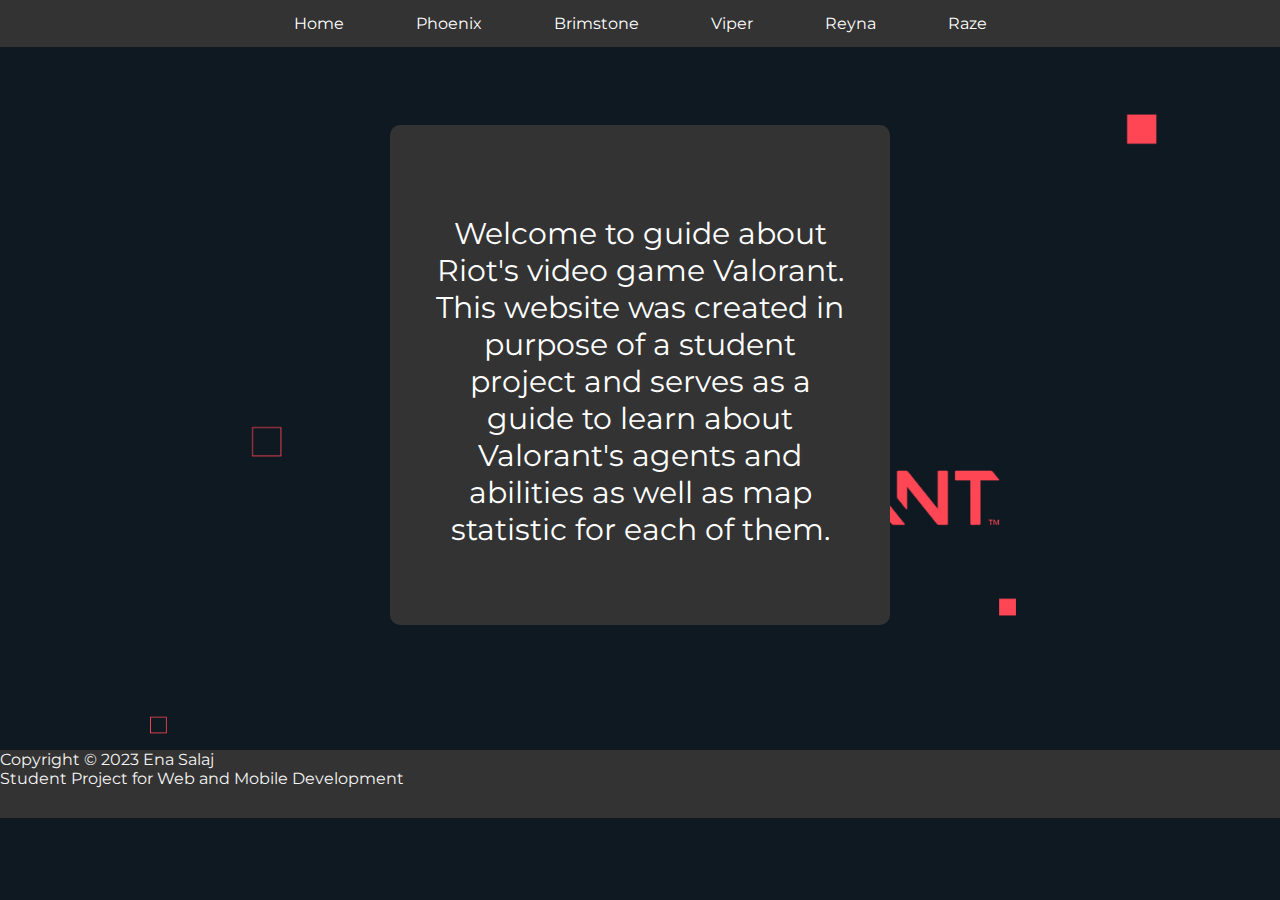
<file: sites/index.html>
<!DOCTYPE html>
    <head>
        <script type="text/javascript" src="../sites/main.js"> </script>
        <link rel="stylesheet" type="text/css" href="styles.css" /> 
        <title>Valorant guide</title>     
        <my-header></my-header>  
    </head>
    <body class="index">
        <div class = "indexBox">
            <p>
                Welcome to guide about Riot's video game Valorant. This website was created in purpose of a student 
                project and serves as a guide to learn about Valorant's agents and abilities as well as map statistic
                for each of them. 
            </p>
        </div>
    </body>
    <footer>
        <p>Copyright © 2023 Ena Salaj</p>
        <p>Student Project for Web and Mobile Development</p>
      </footer>     
</html>
</file>
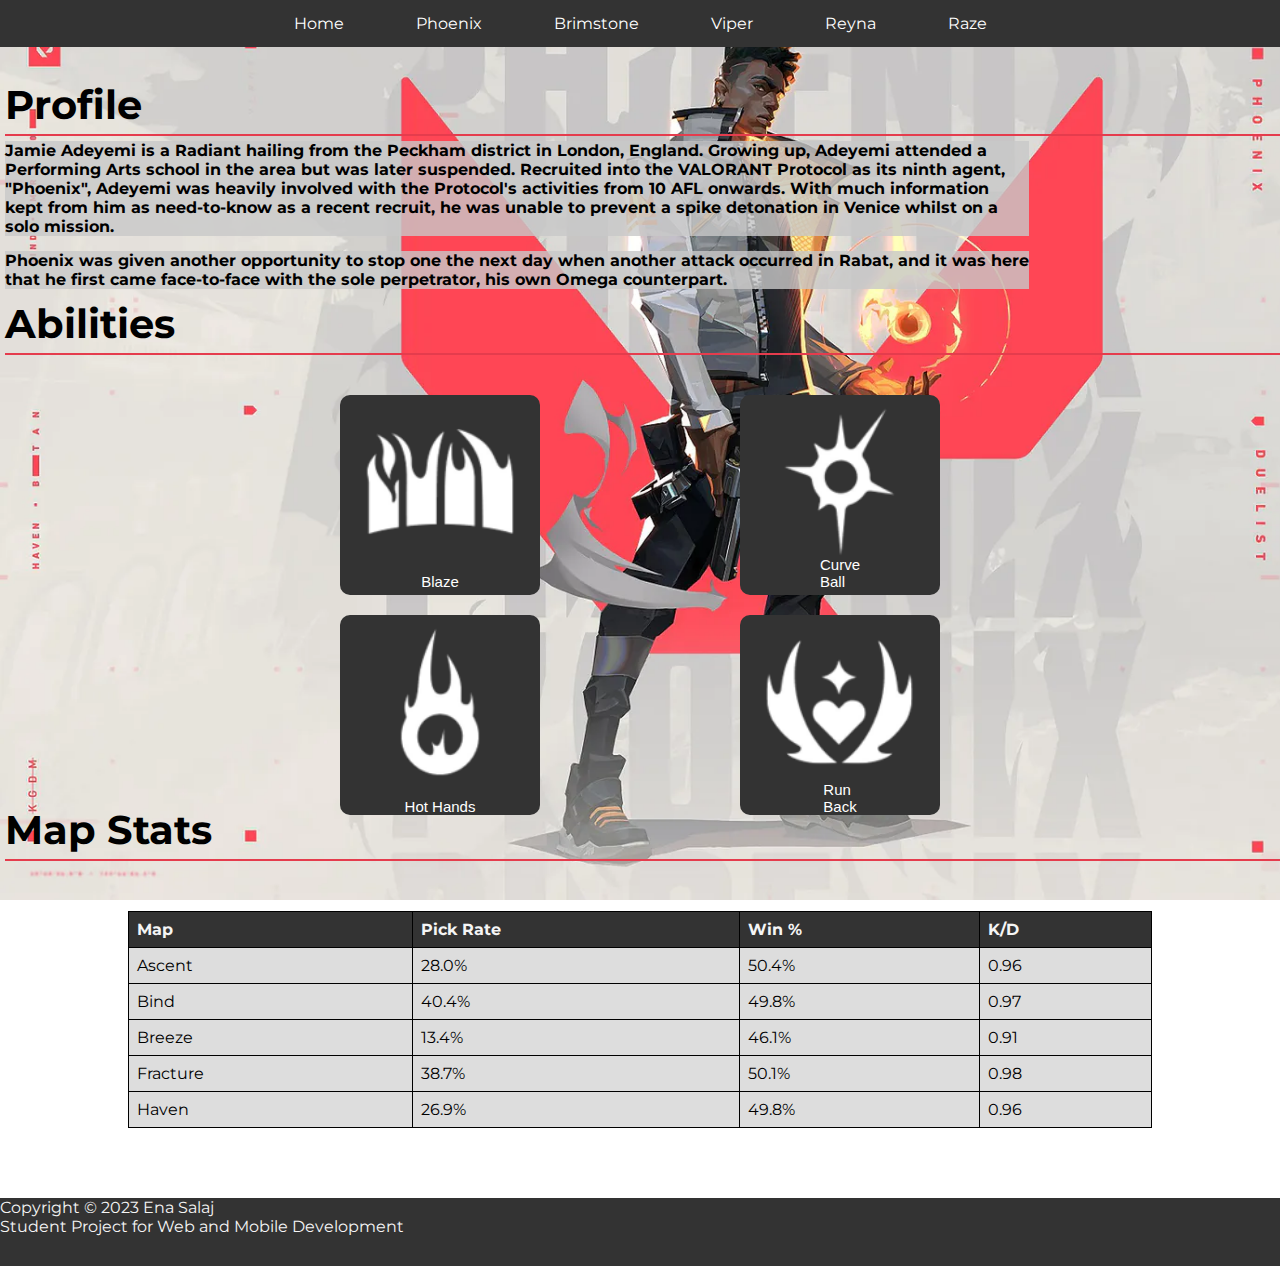
<file: sites/phoenix.html>
<!DOCTYPE html>
  <head>
    <script type="text/javascript" src="../sites/main.js"> </script>
      <link rel="stylesheet" type="text/css" href="styles.css" /> 
      <title>Phoenix</title>
        <my-header></my-header>
  </head>

  <body class = "phoenixBody">
    <main>
      <div class="agent">   
        <h2>Profile</h2>
          <div class = "clearfix">
            <p>
                Jamie Adeyemi is a Radiant hailing from the Peckham district in London, England. 
                Growing up, Adeyemi attended a Performing Arts school in the area but was later suspended. 
                Recruited into the VALORANT Protocol as its ninth agent, "Phoenix", 
                Adeyemi was heavily involved with the Protocol's activities from 10 AFL onwards. 
                With much information kept from him as need-to-know as a recent recruit, he was unable to prevent a spike detonation in Venice 
                whilst on a solo mission.
            </p>
          <div class="secondParagraph">
            <p>
                Phoenix was given another opportunity to stop one the next day when another attack occurred in Rabat, 
                and it was here that he first came face-to-face with the sole perpetrator, his own Omega counterpart. 
            </p>
          </div>
        </div>

        <h2>Abilities</h2>  
          <div class="container">
              <div class="box">
                <img class="ability" src="../images/Phoenix/c.webp" alt="Phoenix C ability">
                  <div class="abilityText">Blaze</div>
              </div>
              <div class="box">
                <img class="ability" src="../images/Phoenix/q.webp" alt="Phoenix q ability">
                  <div class="abilityText">Curve Ball</div>
              </div>
              <div class="box">
                <img class="ability" src="../images/Phoenix/e.webp" alt="Phoenix e ability">
                    <div class="abilityTextBottom">Hot Hands</div>
              </div>
              <div class="box">
                <img class="ability" src="../images/Phoenix/x.webp" alt="Phoenix ULT ability">
                  <div class="abilityTextBottom">Run Back</div>
              </div>
            </div>
  
             <div class="Mapstats">
                <h2>Map Stats</h2>
                <table class="map-stats">
                  <thead>
                    <tr>
                      <th>Map</th>
                      <th>Pick Rate</th>
                      <th>Win %</th>
                      <th>K/D</th>
                    </tr>
                  </thead>
                  <tbody>
                    <tr>
                      <td>Ascent</td>
                      <td>28.0%</td>
                      <td>50.4%</td>
                      <td>0.96</td>
                    </tr>
                    <tr>
                      <td>Bind</td>
                      <td>40.4%</td>
                      <td>49.8%</td>
                      <td>0.97</td>
                    </tr>
                    <tr>
                      <td>Breeze</td>
                      <td>13.4%</td>
                      <td>46.1%</td>
                      <td>0.91</td>
                    </tr>
                    <tr>
                      <td>Fracture</td>
                      <td>38.7%</td>
                      <td>50.1%</td>
                      <td>0.98</td>
                    </tr>
                    <tr>
                      <td>Haven</td>
                      <td>26.9%</td>
                      <td>49.8%</td>
                      <td>0.96</td>
                    </tr>
              
                  </tbody>
                </table>
              </div>
    </main>
    <footer>
      <p>Copyright © 2023 Ena Salaj</p>
      <p>Student Project for Web and Mobile Development</p>
    </footer>              
  </body>      
</html>
</file>
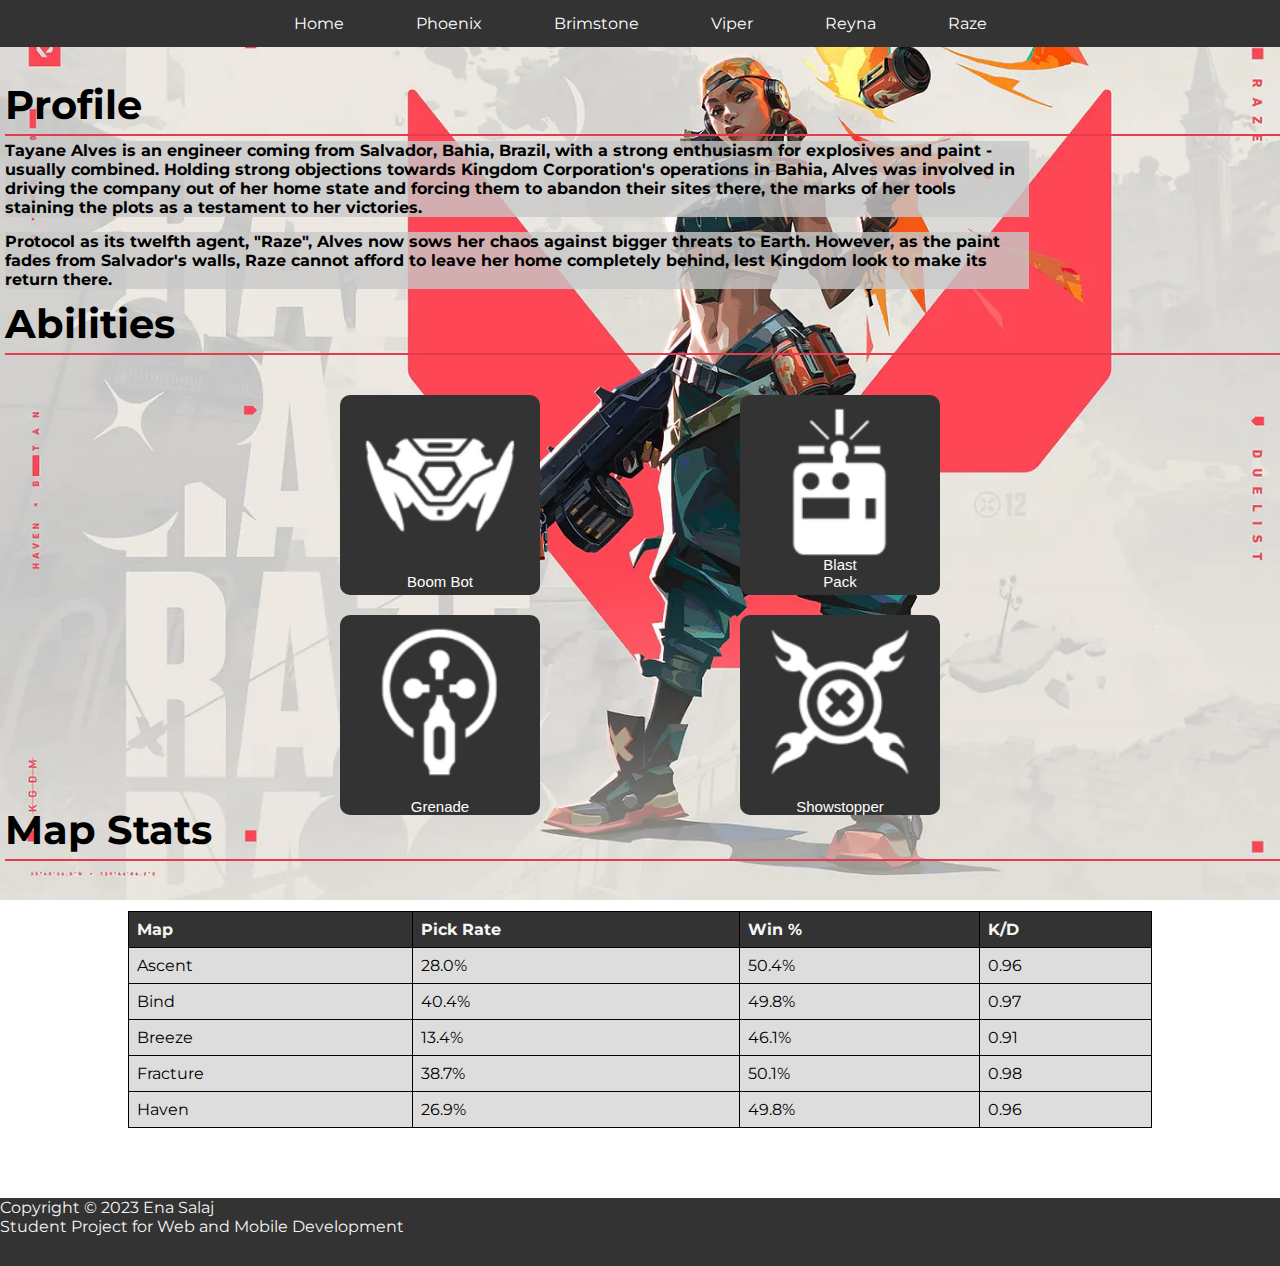
<file: sites/raze.html>
<!DOCTYPE html>
  <head>
    <script type="text/javascript" src="../sites/main.js"> </script>
      <link rel="stylesheet" type="text/css" href="styles.css" /> 
      <title>Raze</title>
        <my-header></my-header>
  </head>

  <body class = "razeBody">
    <main>
      <div class="agent">   
        <h2>Profile</h2>
          <div class = "clearfix">
            <p>
                Tayane Alves is an engineer coming from Salvador, Bahia, Brazil, with a strong enthusiasm for explosives and paint
                - usually combined. Holding strong objections towards Kingdom Corporation's operations in Bahia,
                Alves was involved in driving the company out of her home state and forcing them to abandon their sites there,
                the marks of her tools staining the plots as a testament to her victories.
            </p>
          <div class="secondParagraph">
            <p>
                Protocol as its twelfth agent, "Raze", Alves now sows her chaos against bigger threats to Earth. 
                However, as the paint fades from Salvador's walls, Raze cannot afford to leave her home completely behind, 
                lest Kingdom look to make its return there.
            </p>
          </div>
        </div>

        <h2>Abilities</h2>  
          <div class="container">
              <div class="box">
                <img class="ability" src="../images/Raze/c.webp" alt="Raze C ability">
                  <div class="abilityText">Boom Bot</div>
              </div>
              <div class="box">
                <img class="ability" src="../images/Raze/q.webp" alt="Raze q ability">
                  <div class="abilityText">Blast Pack</div>
              </div>
              <div class="box">
                <img class="ability" src="../images/Raze/e.webp" alt="Raze e ability">
                    <div class="abilityTextBottom">Grenade</div>
              </div>
              <div class="box">
                <img class="ability" src="../images/Raze/x.webp" alt="Raze ULT ability">
                  <div class="abilityTextBottom">Showstopper</div>
              </div>
            </div>
  
             <div class="Mapstats">
                <h2>Map Stats</h2>
                <table class="map-stats">
                  <thead>
                    <tr>
                      <th>Map</th>
                      <th>Pick Rate</th>
                      <th>Win %</th>
                      <th>K/D</th>
                    </tr>
                  </thead>
                  <tbody>
                    <tr>
                      <td>Ascent</td>
                      <td>28.0%</td>
                      <td>50.4%</td>
                      <td>0.96</td>
                    </tr>
                    <tr>
                      <td>Bind</td>
                      <td>40.4%</td>
                      <td>49.8%</td>
                      <td>0.97</td>
                    </tr>
                    <tr>
                      <td>Breeze</td>
                      <td>13.4%</td>
                      <td>46.1%</td>
                      <td>0.91</td>
                    </tr>
                    <tr>
                      <td>Fracture</td>
                      <td>38.7%</td>
                      <td>50.1%</td>
                      <td>0.98</td>
                    </tr>
                    <tr>
                      <td>Haven</td>
                      <td>26.9%</td>
                      <td>49.8%</td>
                      <td>0.96</td>
                    </tr>
              
                  </tbody>
                </table>
              </div>
    </main>
    <footer>
      <p>Copyright © 2023 Ena Salaj</p>
      <p>Student Project for Web and Mobile Development</p>
    </footer>              
  </body>      
</html>
</file>
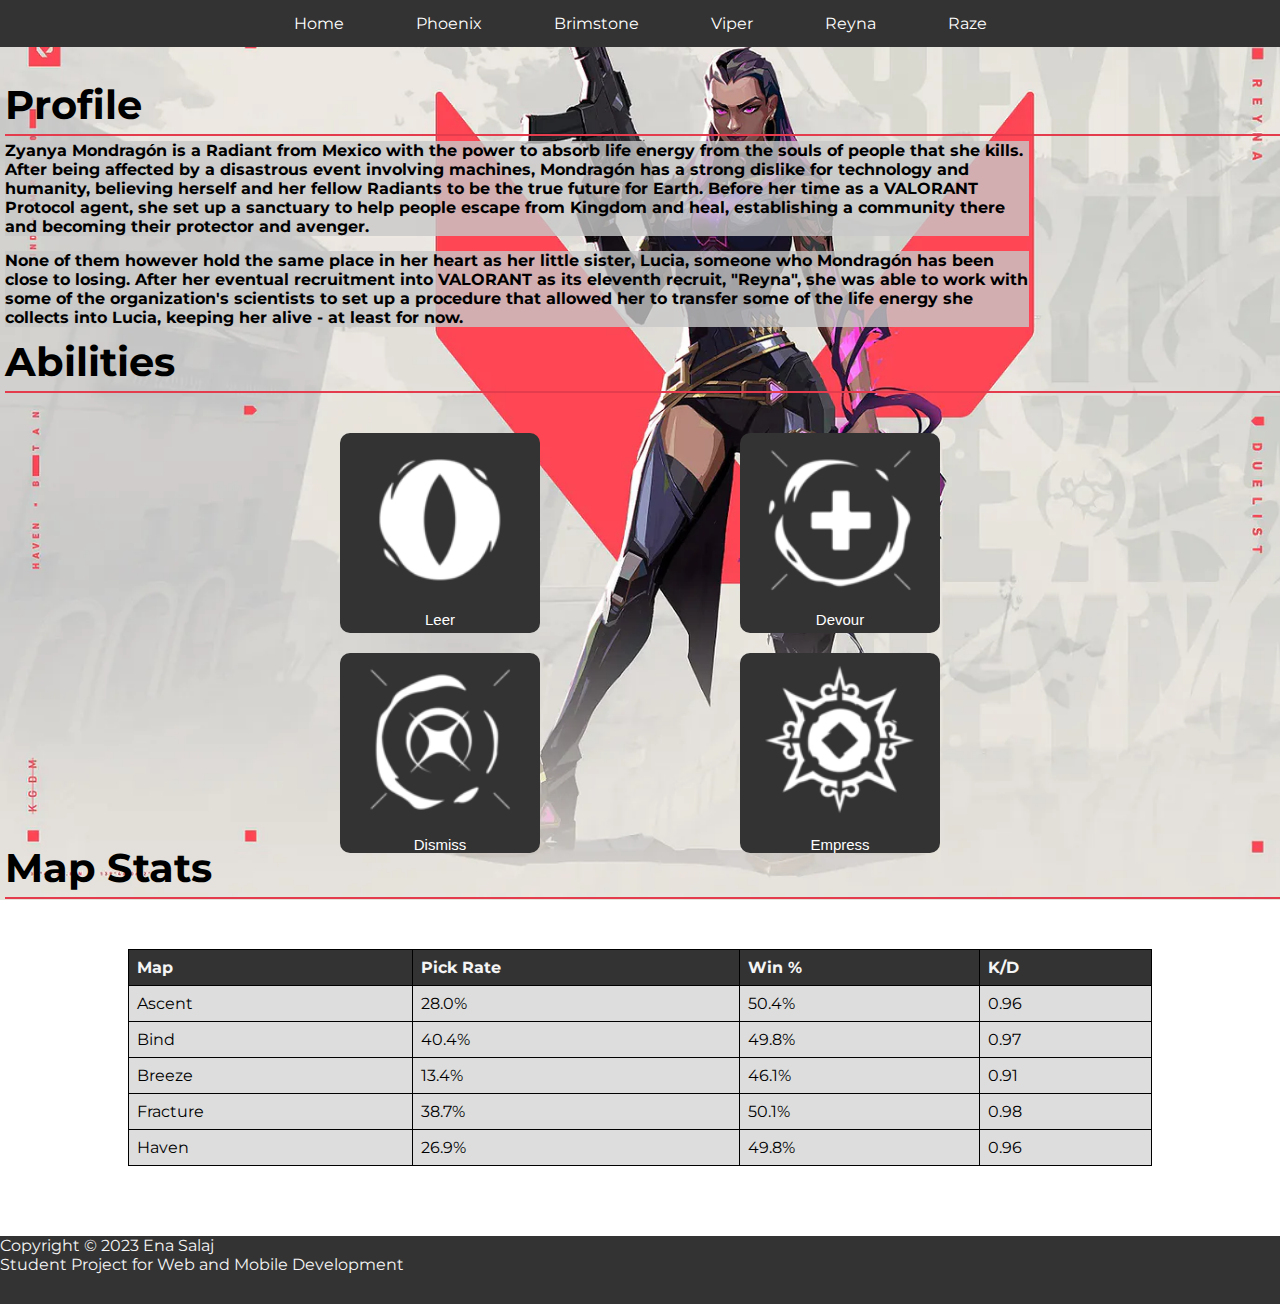
<file: sites/reyna.html>
<!DOCTYPE html>
  <head>
    <script type="text/javascript" src="../sites/main.js"> </script>
      <link rel="stylesheet" type="text/css" href="styles.css" /> 
      <title>Reyna</title>
        <my-header></my-header>
  </head>

  <body class = "reynaBody">
    <main>
      <div class="agent">   
        <h2>Profile</h2>
          <div class = "clearfix">
            <p>
                Zyanya Mondragón is a Radiant from Mexico with the power to absorb life energy from the souls of people that she kills. 
                 After being affected by a disastrous event involving machines, Mondragón has a strong dislike for technology and humanity, 
                 believing herself and her fellow Radiants to be the true future for Earth. Before her time as a VALORANT Protocol agent, 
                 she set up a sanctuary to help people escape from Kingdom and heal, establishing a community there and becoming their protector and avenger.
            </p>
          <div class="secondParagraph">
            <p>
                None of them however hold the same place in her heart as her little sister, Lucia, someone who Mondragón has been close to losing.
                After her eventual recruitment into VALORANT as its eleventh recruit, "Reyna", 
                she was able to work with some of the organization's scientists to set up a procedure 
                that allowed her to transfer some of the life energy she collects into Lucia, keeping her alive - at least for now. 
            </p>
          </div>
        </div>

        <h2>Abilities</h2>  
          <div class="container">
              <div class="box">
                <img class="ability" src="../images/Reyna/c.webp" alt="Reyna C ability">
                  <div class="abilityText">Leer</div>
              </div>
              <div class="box">
                <img class="ability" src="../images/Reyna/q.webp" alt="Reyna Q ability">
                  <div class="abilityText">Devour</div>
              </div>
              <div class="box">
                <img class="ability" src="../images/Reyna/e.webp" alt="Reyna E ability">
                    <div class="abilityTextBottom">Dismiss</div>
              </div>
              <div class="box">
                <img class="ability" src="../images/Reyna/x.webp" alt="Reyna ULT">
                  <div class="abilityTextBottom">Empress</div>
              </div>
            </div>
  
             <div class="Mapstats">
                <h2>Map Stats</h2>
                <table class="map-stats">
                  <thead>
                    <tr>
                      <th>Map</th>
                      <th>Pick Rate</th>
                      <th>Win %</th>
                      <th>K/D</th>
                    </tr>
                  </thead>
                  <tbody>
                    <tr>
                      <td>Ascent</td>
                      <td>28.0%</td>
                      <td>50.4%</td>
                      <td>0.96</td>
                    </tr>
                    <tr>
                      <td>Bind</td>
                      <td>40.4%</td>
                      <td>49.8%</td>
                      <td>0.97</td>
                    </tr>
                    <tr>
                      <td>Breeze</td>
                      <td>13.4%</td>
                      <td>46.1%</td>
                      <td>0.91</td>
                    </tr>
                    <tr>
                      <td>Fracture</td>
                      <td>38.7%</td>
                      <td>50.1%</td>
                      <td>0.98</td>
                    </tr>
                    <tr>
                      <td>Haven</td>
                      <td>26.9%</td>
                      <td>49.8%</td>
                      <td>0.96</td>
                    </tr>
              
                  </tbody>
                </table>
              </div>
    </main>
    <footer>
      <p>Copyright © 2023 Ena Salaj</p>
      <p>Student Project for Web and Mobile Development</p>
    </footer>              
  </body>      
</html>
</file>
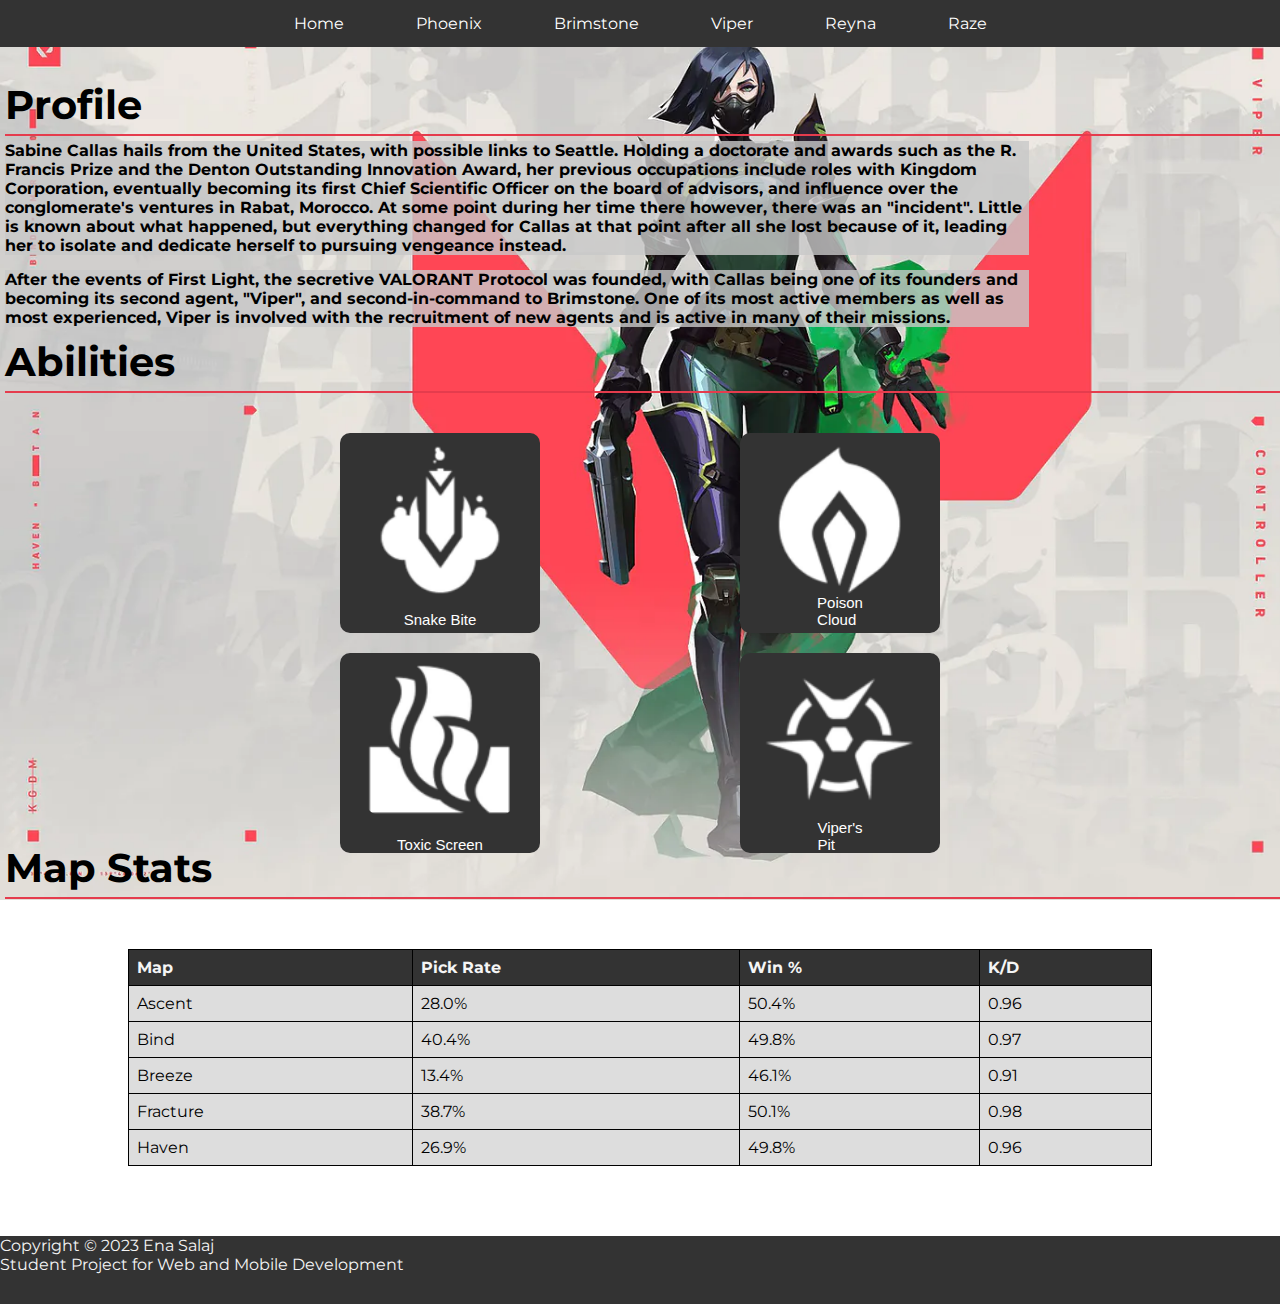
<file: sites/viper.html>
<!DOCTYPE html>
  <head>
    <script type="text/javascript" src="../sites/main.js"> </script>
      <link rel="stylesheet" type="text/css" href="styles.css" /> 
      <title>Viper</title>
        <my-header></my-header>
  </head>

  <body class = "viperBody">
    <main>
      <div class="agent">   
        <h2>Profile</h2>
          <div class = "clearfix">
            <p>
                Sabine Callas hails from the United States, with possible links to Seattle. 
                Holding a doctorate and awards such as the R. Francis Prize and the Denton Outstanding Innovation Award,
                her previous occupations include roles with Kingdom Corporation, eventually becoming its first Chief Scientific Officer on the board of advisors,
                and influence over the conglomerate's ventures in Rabat, Morocco.
                At some point during her time there however, there was an "incident".
                Little is known about what happened, but everything changed for Callas at that point after all she lost because of it,
                leading her to isolate and dedicate herself to pursuing vengeance instead.
            </p>
          <div class="secondParagraph">
            <p>
                After the events of First Light, the secretive VALORANT Protocol was founded, 
                with Callas being one of its founders and becoming its second agent, "Viper", 
                and second-in-command to Brimstone. One of its most active members as well as most experienced, 
                Viper is involved with the recruitment of new agents and is active in many of their missions.
            </p>
          </div>
        </div>

        <h2>Abilities</h2>  
          <div class="container">
              <div class="box">
                <img class="ability" src="../images/Viper/c.webp" alt="Viper c ability">
                  <div class="abilityText">Snake Bite</div>
              </div>
              <div class="box">
                <img class="ability" src="../images/Viper/q.webp" alt="Viper q ability">
                  <div class="abilityText">Poison Cloud</div>
              </div>
              <div class="box">
                <img class="ability" src="../images/Viper/e.webp" alt="Viper E ability">
                    <div class="abilityTextBottom">Toxic Screen</div>
              </div>
              <div class="box">
                <img class="ability" src="../images/Viper/x.webp" alt="Viper ult">
                  <div class="abilityTextBottom">Viper's Pit</div>
              </div>
            </div>
  
             <div class="Mapstats">
                <h2>Map Stats</h2>
                <table class="map-stats">
                  <thead>
                    <tr>
                      <th>Map</th>
                      <th>Pick Rate</th>
                      <th>Win %</th>
                      <th>K/D</th>
                    </tr>
                  </thead>
                  <tbody>
                    <tr>
                      <td>Ascent</td>
                      <td>28.0%</td>
                      <td>50.4%</td>
                      <td>0.96</td>
                    </tr>
                    <tr>
                      <td>Bind</td>
                      <td>40.4%</td>
                      <td>49.8%</td>
                      <td>0.97</td>
                    </tr>
                    <tr>
                      <td>Breeze</td>
                      <td>13.4%</td>
                      <td>46.1%</td>
                      <td>0.91</td>
                    </tr>
                    <tr>
                      <td>Fracture</td>
                      <td>38.7%</td>
                      <td>50.1%</td>
                      <td>0.98</td>
                    </tr>
                    <tr>
                      <td>Haven</td>
                      <td>26.9%</td>
                      <td>49.8%</td>
                      <td>0.96</td>
                    </tr>
              
                  </tbody>
                </table>
              </div>
    </main>
    <footer>
      <p>Copyright © 2023 Ena Salaj</p>
      <p>Student Project for Web and Mobile Development</p>
    </footer>              
  </body>      
</html>
</file>
<file: sites/styles.css>
@import url('https://fonts.googleapis.com/css2?family=Montserrat&display=swap');

* {
    box-sizing: border-box;
    margin: 0;
    padding: 0;
   
}
  
body {
    font-family: "Montserrat", sans-serif;
    background-size: cover;
    background-repeat: no-repeat;
    background-attachment: fixed; 
}

.reynaBody {
    background-image: url("../images/Reyna/ReynaBackground.webp");
}
.brimBody {
    background-image: url("../images/Brimstone/brimstoneBackground.jpg"); 
}

.viperBody {
    background-image: url("../images/Viper/viperBackground.webp");
}

.razeBody {
    background-image: url("../images/Raze/razeBackground.webp");
}

.phoenixBody {
    background-image: url("../images/Phoenix/phoenixBackground.webp");
}

.index {
    background-image: url("../images/background.png");
}

li,a{
    font-family: "Montserrat",sans-serif;
    font-size: 16px;
    padding: 14px 16px;
    color: white;
    float:left;
    text-decoration: none;
}

.active {
    background-color: #E53C4D;
}

nav{
    display: flex;
    justify-content: center;
    width: 100%;
    background-color: #333;
    position: fixed;
    z-index: 999;
    top: 0;
    left: 0;
}

header {
    display: flex;
    justify-content: space-between; 
    align-items:center;
    padding:30px 10%;
}

.nav_links{
    list-style: none;
}

.nav_links li {
    display: inline-block;
    padding:  0px 20px;
}

.nav_links li a:hover{
    color:#E53C4D
}

.leftNav {
    float:left
}

.agent {
    position:relative;
    top: 80px;
}

.agent h1 {
    text-align: center;
    color:#E53C4D;
    font-weight: 900;
    position: relative;
    
}

.agent h2 {
    border-bottom: 2px solid #E53C4D;
    padding-bottom: 5px;
    font-size: 40px;
    margin-left: 5px;
    font-weight: bold;
    color:black;
}

.agent p{
    margin-top: 5px ;
    color:black;
    font-weight: bold;
    width:80%;
    margin-left: 5px;
    float:left;
    background-color: rgba(200, 200, 200, 0.8);
}

.secondParagraph{
    position: relative;
    top:10px;
}

.container{
    margin: 0 auto;
    width:500px;
    height:250px;
    clear: both;
    display:grid;
    grid-template-columns: 200px 200px;
    grid-row: auto auto;
    grid-column-gap: 200px;
    grid-row-gap: 20px;
    position:relative;
    right: 50px;
    grid-auto-rows: 200px;
    grid-auto-columns: 500px;
    top:40px;
}

.box{
    display:flex;
    background-color:#333;
    padding:40px;
    padding-left: 100px;
    padding-right: 100px;
    border-radius:10px;
    color:#fff;
    align-items:center;
    justify-content:center;
    font-size:40px;
    font-family:sans-serif;
}
.ability {
    position: relative;
    height: 150px;
    border-radius: 10%;
    top:-13px;
}

.abilityText {
    font-size: 15px;
    background-color:#333;
    position: absolute;
    bottom:55px;
}

.abilityTextBottom {
    position:absolute;
    font-size:15px;
    bottom:-170px;
}

.clearfix::after {
    content: "";
    clear: both;
    display: table;
    padding-bottom: 20px;
  }

table {
    width: 80%;
    margin: 50px auto;
    border-collapse: collapse;
    background-color: #dddddd;
}

th,td {
    border: 1px solid black;
    padding: 8px;
    text-align: left;
}

th {
    background-color: #333;
    color:whitesmoke;
}


.Mapstats {
    position:relative;
    top:200px;
    padding-bottom:50px;
}

footer {
    clear:both;
    position: relative;
    top:250px;
    width:100%;
    padding-bottom:30px;
    color:whitesmoke;
    background-color: #333;
}

.indexBox {
    width: 500px;
    height: 500px;
    margin: auto;
    background-color: #333;
    padding: 40px;
    border-radius: 10px;
    color: #fff;
    text-align: center;
    font-size: 40px;
    font-family: sans-serif;
    position: relative;
    top:125px;
}

.indexBox p {
    margin-top: 50px;
    font-size: 30px;
    font-family: "Montserrat";
}
</file>
